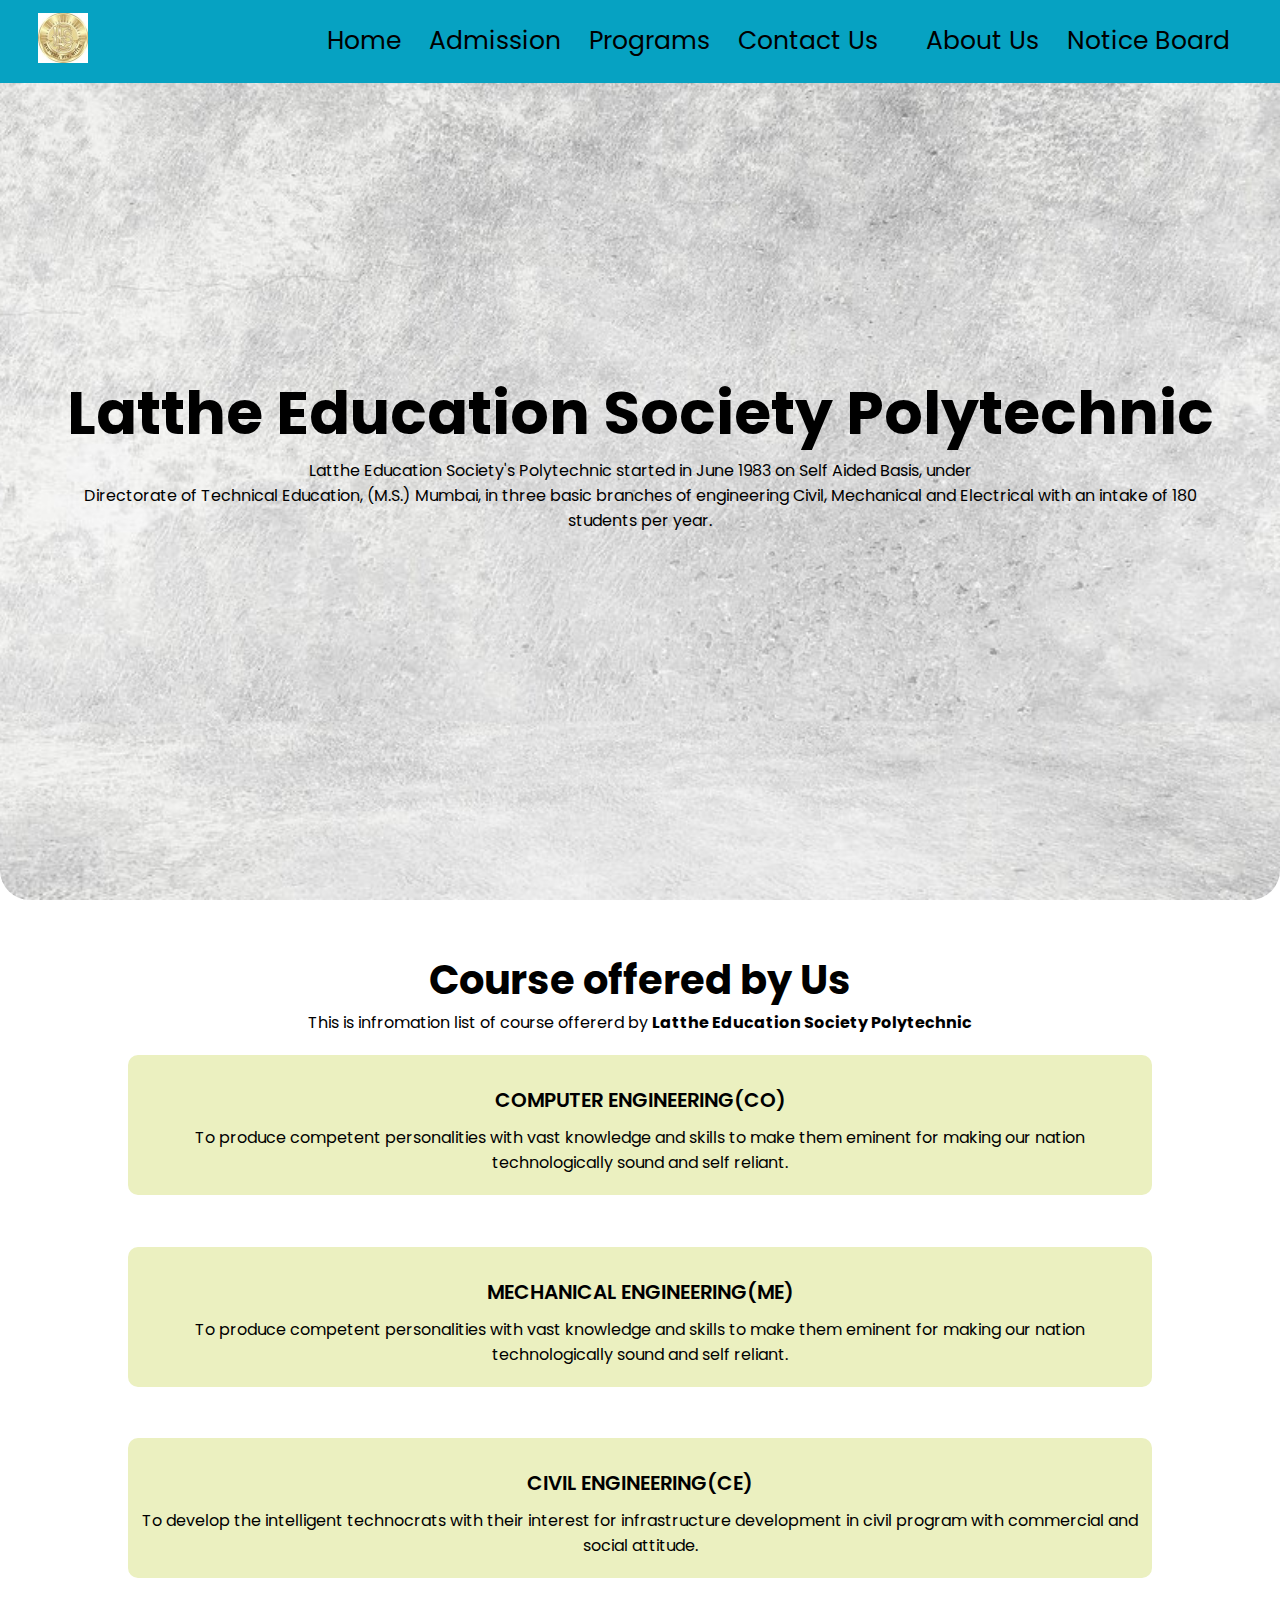
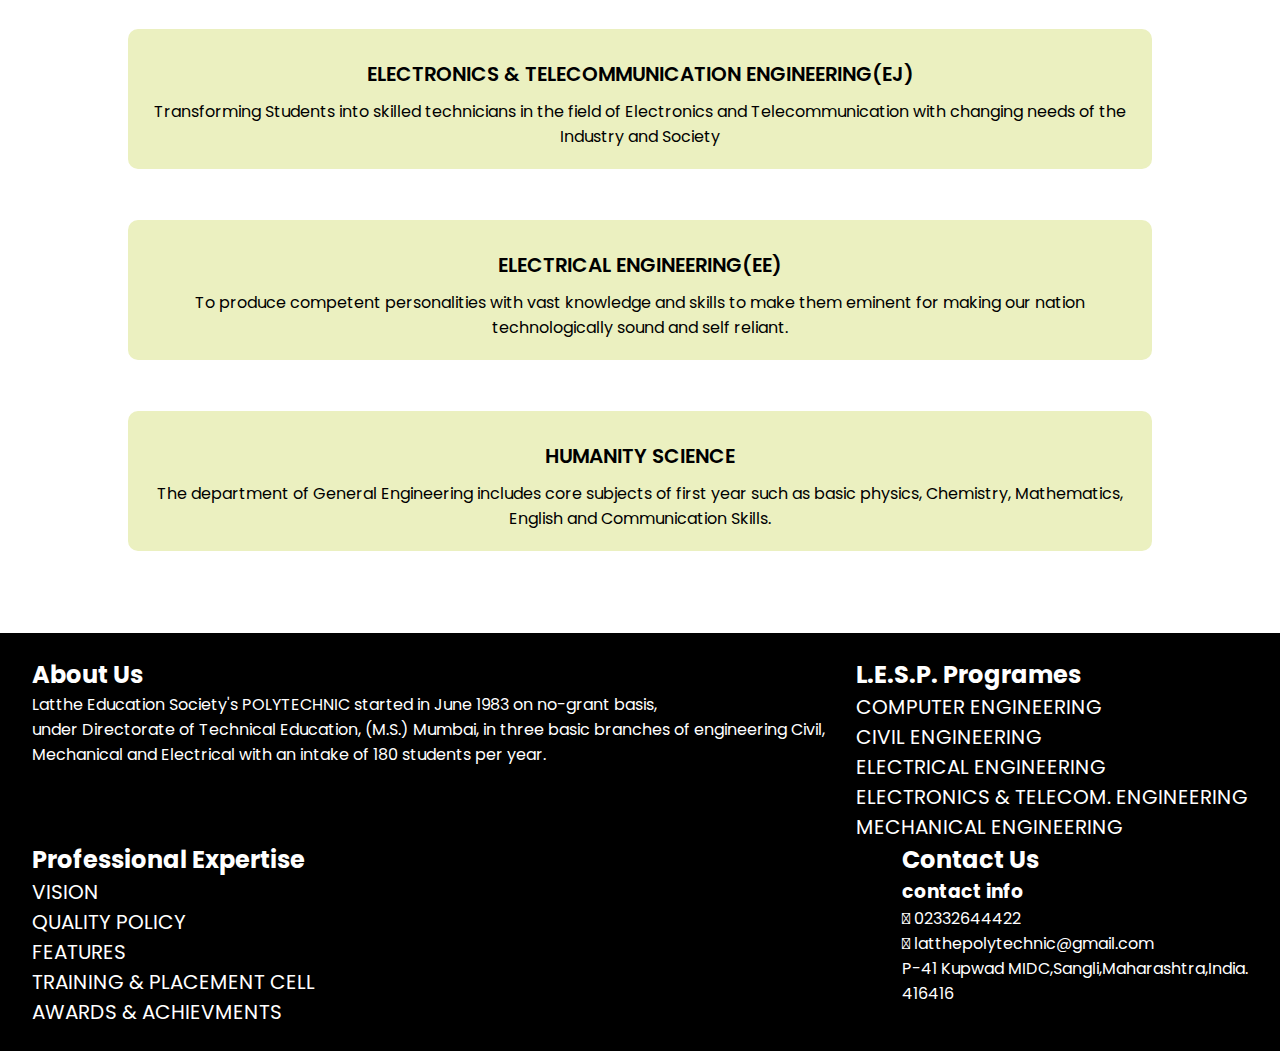
<file: index.html>
<!DOCTYPE html>
<html lang="en">
<head>
    <meta charset="UTF-8">
    <meta name="viewport" content="width=device-width, initial-scale=1.0">
    <link rel="preconnect" href="https://fonts.googleapis.com">
    <link rel="stylesheet" href="https://stackpath.bootstrapcdn.com/font-awesome/4.7.0/css/font-awesome.min.css">
    <link rel="stylesheet" href="https://fonts.googleapis.com/css2?family=Poppins:wght@100;200;300;400;600;700&display=swap">
    <link rel="stylesheet" href="https://cdnjs.cloudflare.com/ajax/libs/font-awesome/5.15.3/css/all.min.css" integrity="sha512-iBBXm8fW90+nuLcSKlbmrPcLa0OT92xO1BIsZ+ywDWZCvqsWgccV3gFoRBv0z+8dLJgyAHIhR35VZc2oM/gI1w==" crossorigin="anonymous" referrerpolicy="no-referrer" />
    <link rel="stylesheet" href="style.css">
    <link rel="shortcut icon" href="images/lesp_logo.jpg" type="image/x-icon">
     <title>Latthe Education Society Polytechnic</title>
</head>
<body>

<!--Navigation bar-->
    <section class="header">
<nav>
    <a href="index.html">
        <img class="m-back" src="images/lesp_logo.jpg" alt="logo"></a>
    <div class="nav-links">
             <ul>
            <li><a href="index.html">Home</a></li>
            <li><a href="admission.html" target="_blank">Admission</a></li>
            <li><a href="programs.html" target="_blank">Programs</a></li>
            <li><a href="#contactus" target="_blank">Contact Us</a><li>
            <li><a href="#about" target="_blank">About Us</a></li>
            <li><a href="notice" target="_blank">Notice Board</a></li>
        </ul>
    </div>
</nav>

<div class="name">
    <h1>Latthe Education Society Polytechnic</h1>
    <p>Latthe Education Society's Polytechnic started in June 1983 on Self Aided Basis, under <br> Directorate of Technical Education, (M.S.) Mumbai, in three basic branches of engineering Civil, Mechanical and Electrical with an intake of 180 students per year.</p>
</div>
    </section>

<!--Course offered-->
<section class="course">
<h1>Course offered by Us</h1>
<p>This is infromation list of course offererd by <b>Latthe Education Society Polytechnic</b></p>

<div class="course-list">
    <div class="code">
        <h3><a href="CO.html" target="_blank">COMPUTER ENGINEERING(CO)</a></h3>
        <p>To produce competent personalities with vast knowledge and skills to make them eminent for making our nation technologically sound and self reliant. </p>
    </div>
    <div class="code">
        <h3><a href="ME.html" target="_blank">MECHANICAL ENGINEERING(ME)</a></h3>
        <p>To produce competent personalities with vast knowledge and skills to make them eminent for making our nation technologically sound and self reliant.</p>
    </div>
    <div class="code">
        <h3><a href="CE.html" target="_blank">CIVIL ENGINEERING(CE)</a></h3>
        <p> To develop the intelligent technocrats with their interest for infrastructure development in civil program with commercial and social attitude.
        </p>
    </div>
    <div class="code">
        <h3><a href="EJ.html">ELECTRONICS & TELECOMMUNICATION ENGINEERING(EJ)</a></h3>
        <p>Transforming Students into skilled technicians in the field of Electronics and Telecommunication with changing needs of the Industry and Society</p>
    </div>
    <div class="code">
        <h3 ><a href="EE.html">ELECTRICAL ENGINEERING(EE)</a></h3>
        <p>To produce competent personalities with vast knowledge and skills to make them eminent for making our nation technologically sound and self reliant. </p>
    </div>
    <div class="code">
        <h3>HUMANITY SCIENCE</h3>
        <p> The department of General Engineering includes core subjects of first year such as basic physics, Chemistry, Mathematics, English and Communication Skills.</p>
    </div>
</div>
</section>
<section class="footer">
    <div class="container1">
        <div id="about">
            <h2>About Us</h2>
            <p>Latthe Education Society's POLYTECHNIC started in June 1983 on no-grant basis, <br>under Directorate of Technical Education, (M.S.) Mumbai, in three basic branches of engineering Civil, <br>Mechanical and Electrical with an intake of 180 students per year. </p>
        </div>
        <div class="programs">
            <h2>L.E.S.P. Programes</h2>
            <ul>
                <li><a href="CO.html" target="_blank">COMPUTER ENGINEERING</a></li>
                <li><a href="CE.html" target="_blank">CIVIL ENGINEERING</a></li>
                <li><a href="EE.html" target="_blank">ELECTRICAL ENGINEERING</a></li>
                <li><a href="EJ.html" target="_blank">ELECTRONICS & TELECOM. ENGINEERING</a></li>
                <li><a href="ME.html" target="_blank">MECHANICAL ENGINEERING</a></li>
            </ul>
        </div>
    </div>
        <div class="container2">
        <div class="professional">
            <h2>Professional Expertise</h2>
           <ul>
               <li><a href="" target="_blank">VISION</a></li>
               <li><a href="" target="_blank">QUALITY POLICY</a></li>
               <li><a href="" target="_blank">FEATURES</a></li>
               <li><a href="" target="_blank">TRAINING & PLACEMENT CELL</a></li>
               <li><a href="" target="_blank">AWARDS & ACHIEVMENTS</a></li>
           </ul>
        </div>
        <div id="contactus">
            <h2>Contact Us</h2>
            <div>
                <h3>contact info</h3>
                <p> <i class="fas fa-phone"></i>  02332644422</p>
                <p> <i class="fas fa-envelope"></i>  latthepolytechnic@gmail.com</p>
                <p> <i class="fas fa-map-marked-alt"></i>  P-41 Kupwad MIDC,Sangli,Maharashtra,India.<br> 416416</p>
            </div>
        </div>
    </div>
</section>
</body>
</html>
</file>
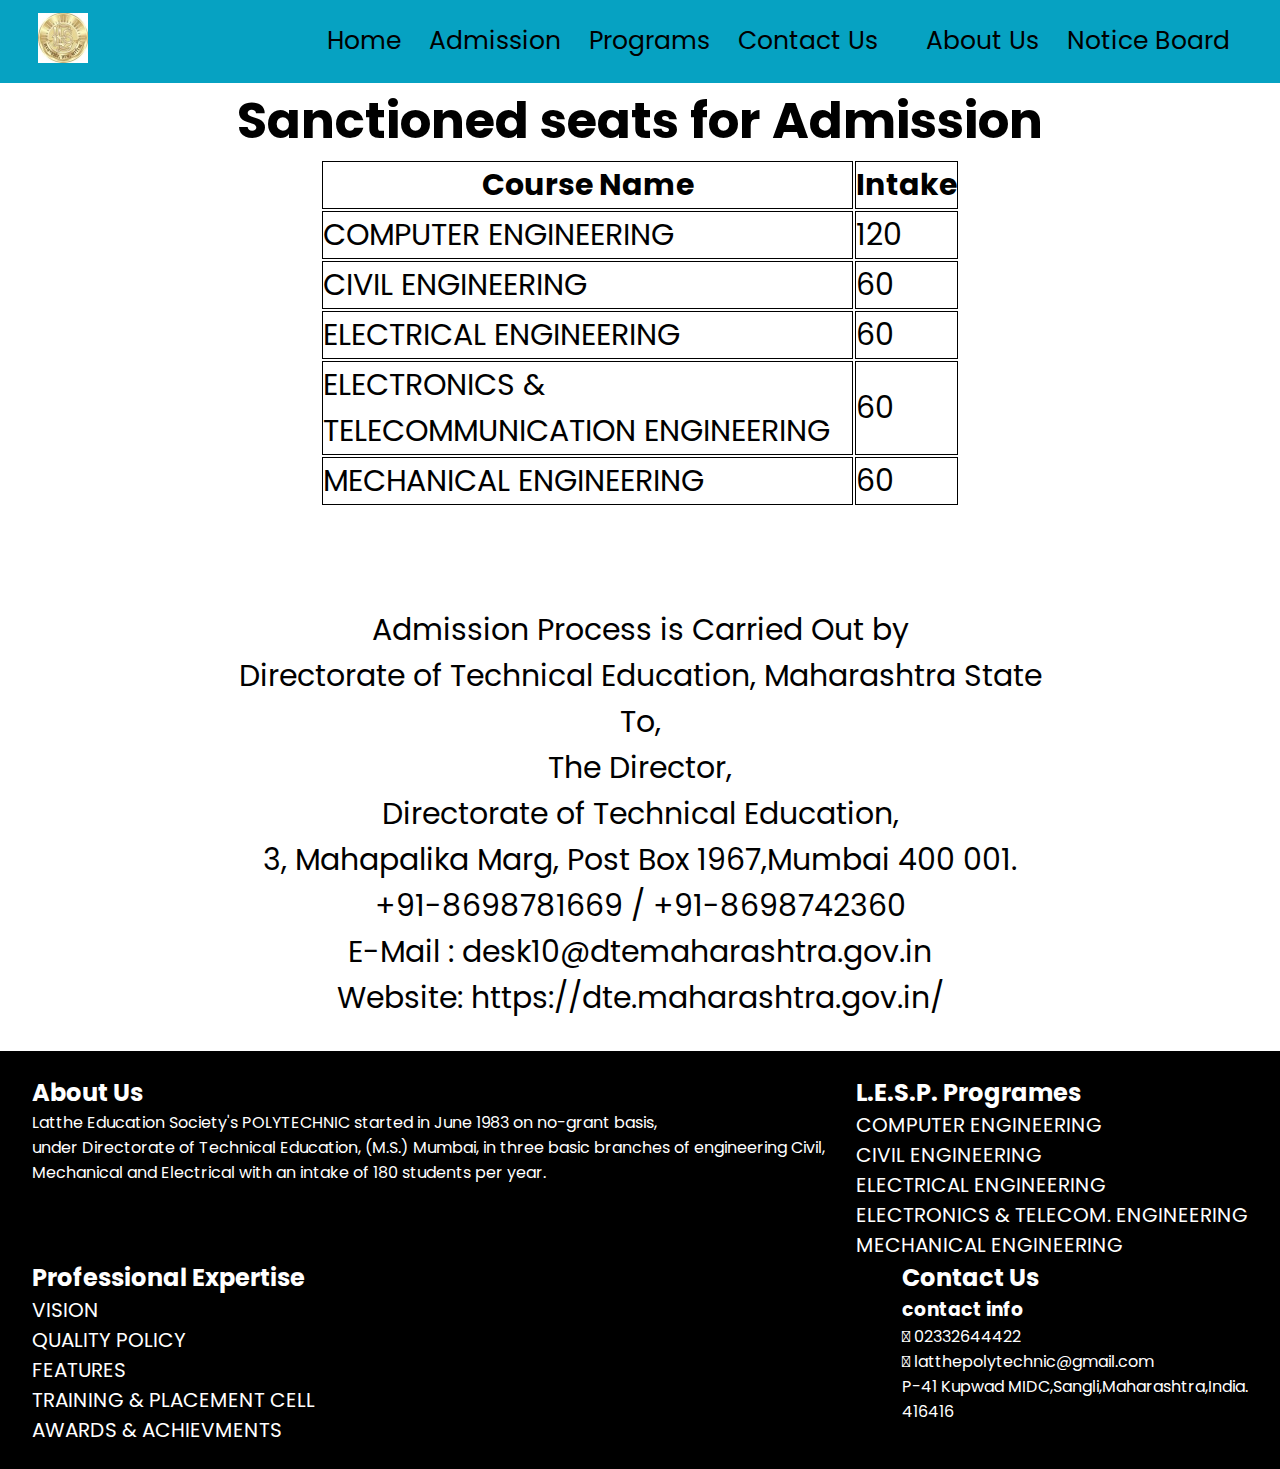
<file: admission.html>
<!DOCTYPE html>
<html>
<head>
    <link rel="preconnect" href="https://fonts.googleapis.com">
    <link rel="stylesheet" href="https://stackpath.bootstrapcdn.com/font-awesome/4.7.0/css/font-awesome.min.css">
    <link rel="stylesheet" href="https://fonts.googleapis.com/css2?family=Poppins:wght@100;200;300;400;600;700&display=swap">
    <link rel="stylesheet" href="https://cdnjs.cloudflare.com/ajax/libs/font-awesome/5.15.3/css/all.min.css" integrity="sha512-iBBXm8fW90+nuLcSKlbmrPcLa0OT92xO1BIsZ+ywDWZCvqsWgccV3gFoRBv0z+8dLJgyAHIhR35VZc2oM/gI1w==" crossorigin="anonymous" referrerpolicy="no-referrer" />
    <link rel="stylesheet" href="style.css">
    <link rel="shortcut icon" href="images/lesp_logo.jpg" type="image/x-icon">
    <style>
       
</style>
    <title>Admission</title>
</head>
<body>
    
    <nav>
        <a href="index.html">
            <img class="m-back" src="images/lesp_logo.jpg" alt="logo"></a>
        <div class="nav-links">
                 <ul>
                <li><a href="index.html">Home</a></li>
                <li><a href="admission.html" target="_blank">Admission</a></li>
                <li><a href="programs.html" target="_blank">Programs</a></li>
                <li><a href="#contactus" target="_blank">Contact Us</a><li>
                <li><a href="#about" target="_blank">About Us</a></li>
                <li><a href="notice" target="_blank">Notice Board</a></li>
            </ul>
        </div>
    </nav>
<section>
    <h1 class="heading" align="center">Sanctioned seats for Admission</h1>
    <table class="table" align="center">
        <tr>
            <th>Course Name</th>
            <th>Intake</th>
        </tr>
        <tr>
            <td>COMPUTER ENGINEERING</td>
            <td>120</td>
        </tr>
        <tr>
            <td>CIVIL ENGINEERING</td>
            <td>60</td>
        </tr>
        <tr>
            <td>ELECTRICAL ENGINEERING</td>
            <td>60</td>
        </tr>
        <tr>
            <td>ELECTRONICS & TELECOMMUNICATION ENGINEERING</td>
            <td>60</td>
        </tr>
        <tr>
            <td>MECHANICAL ENGINEERING</td>
            <td>60</td>
        </tr>
    </table>
    <br><br><br><br>
   </section>
   <section class="other" align="center">
    Admission Process is Carried Out by	 <br>
Directorate of Technical Education, Maharashtra State <br>
 	To, <br>
The Director, <br>
Directorate of Technical Education, <br>
3, Mahapalika Marg, Post Box 1967,Mumbai 
400 001.	 <br>
 	+91-8698781669 / +91-8698742360	 <br>
 	E-Mail : desk10@dtemaharashtra.gov.in	 <br>
 	Website: https://dte.maharashtra.gov.in/
   </section>
   <section class="footer">
    <div class="container1">
        <div id="about">
            <h2>About Us</h2>
            <p>Latthe Education Society's POLYTECHNIC started in June 1983 on no-grant basis, <br>under Directorate of Technical Education, (M.S.) Mumbai, in three basic branches of engineering Civil, <br>Mechanical and Electrical with an intake of 180 students per year. </p>
        </div>
        <div class="programs">
            <h2>L.E.S.P. Programes</h2>
            <ul>
                <li><a href="CO.html" target="_blank">COMPUTER ENGINEERING</a></li>
                <li><a href="CE.html" target="_blank"target="_blank">CIVIL ENGINEERING</a></li>
                <li><a href="EE.html" target="_blank">ELECTRICAL ENGINEERING</a></li>
                <li><a href="EJ.html" target="_blank">ELECTRONICS & TELECOM. ENGINEERING</a></li>
                <li><a href="ME.html" target="_blank">MECHANICAL ENGINEERING</a></li>
            </ul>
        </div>
    </div>
        <div class="container2">
        <div class="professional">
            <h2>Professional Expertise</h2>
           <ul>
               <li><a href="" target="_blank">VISION</a></li>
               <li><a href="" target="_blank">QUALITY POLICY</a></li>
               <li><a href="" target="_blank">FEATURES</a></li>
               <li><a href="" target="_blank">TRAINING & PLACEMENT CELL</a></li>
               <li><a href="" target="_blank">AWARDS & ACHIEVMENTS</a></li>
           </ul>
        </div>
        <div id="contactus">
            <h2>Contact Us</h2>
            <div>
                <h3>contact info</h3>
                <p> <i class="fas fa-phone"></i>  02332644422</p>
                <p> <i class="fas fa-envelope"></i>  latthepolytechnic@gmail.com</p>
                <p> <i class="fas fa-map-marked-alt"></i>  P-41 Kupwad MIDC,Sangli,Maharashtra,India.<br> 416416</p>
            </div>
        </div>
    </div>
</section>
</body>
</html>
</file>
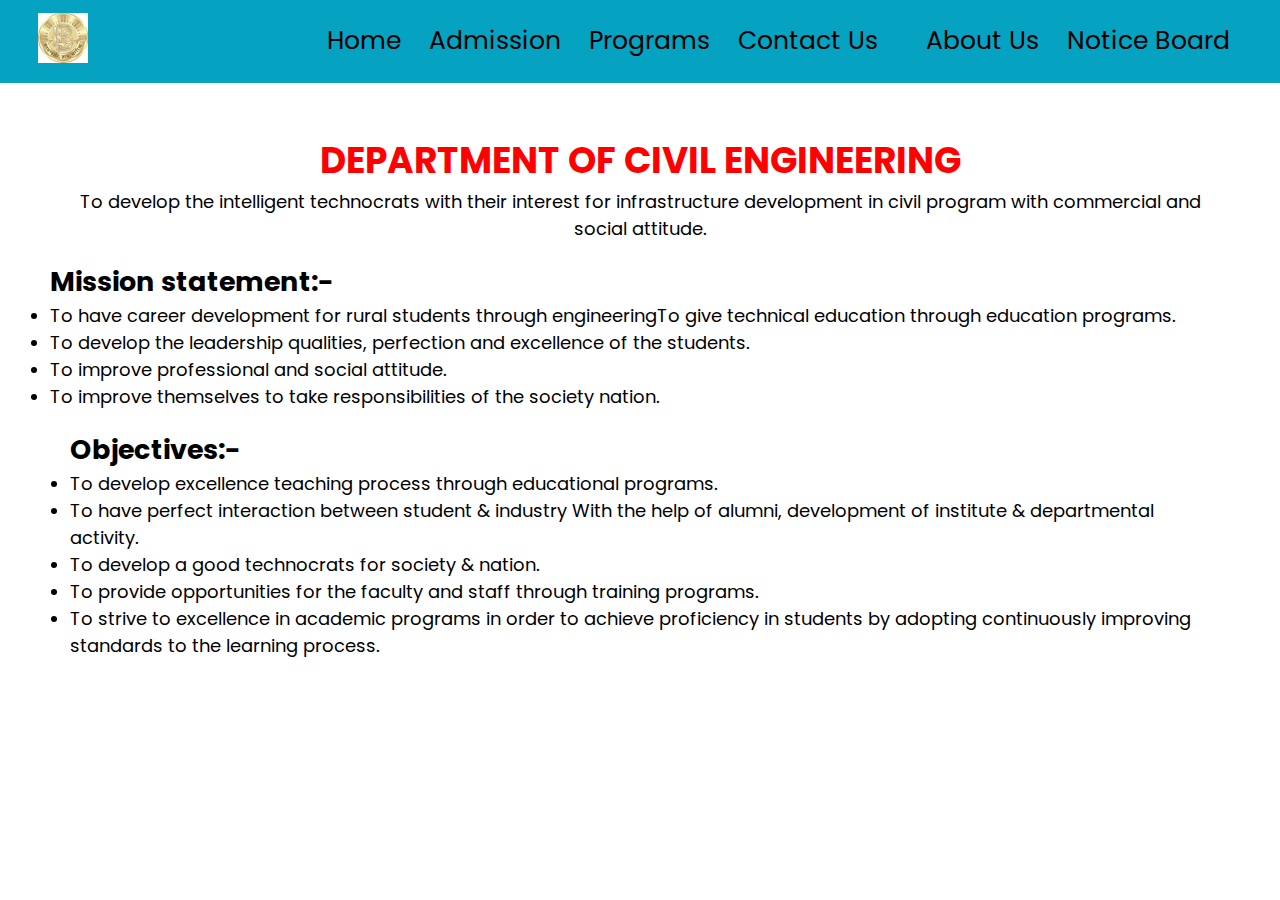
<file: CE.html>
<!DOCTYPE html>
<html>
<head>
    <link rel="stylesheet" href="https://fonts.googleapis.com/css2?family=Poppins:wght@100;200;300;400;600;700&display=swap">
    <link rel="stylesheet" href="style.css">
    <meta name="viewport" content="width=1024, initial-scale=1.0">
    <link rel="shortcut icon" href="images/lesp_logo.jpg" type="image/x-icon">
    <title>CIVIL ENGINEERING</title>
</head>
<body>
    <nav>
        <a href="#">
            <img class="m-back" src="images/lesp_logo.jpg" alt="logo"></a>
        <div class="nav-links">
                 <ul>
                <li><a href="index.html">Home</a></li>
                <li><a href="admission.html" target="_blank">Admission</a></li>
                <li><a href="programs.html" target="_blank">Programs</a></li>
                <li><a href="#contactus" target="_blank">Contact Us</a><li>
                <li><a href="" target="_blank">About Us</a></li>
                <li><a href="notice" target="_blank">Notice Board</a></li>
            </ul>
        </div>
    </nav>
<div class="b">
    <div class="d">
        <h1>DEPARTMENT OF CIVIL ENGINEERING</h1>
        <p>To develop the intelligent technocrats with their interest for infrastructure development in civil program with commercial and social attitude.
        </p>
    </div>
        
       <div class="m">
        <h2>Mission statement:-</h2>
        <ul>
            <li>To have career development for rural students through engineeringTo give technical education through education programs.</li>
            <li>To develop the leadership qualities, perfection and excellence of the students.</li>
            <li>To improve professional and social attitude.</li>
            <li>To improve themselves to take responsibilities of the society nation.</li>
        </ul>
       </div>
        <div class="o">
            
        <h2>Objectives:-</h2>
        <ul>
            <li>To develop excellence teaching process through educational programs.</li>
            <li>To have perfect interaction between student & industry With the help of alumni, development of institute & departmental activity.</li>
            <li>To develop a good technocrats for society & nation.</li>
            <li>To provide opportunities for the faculty and staff through training programs.</li>
            <li>To strive to excellence in academic programs in order to achieve proficiency in students by adopting continuously improving standards to the learning process.</li>
        </div>
</div>

</body>
</html>
</file>
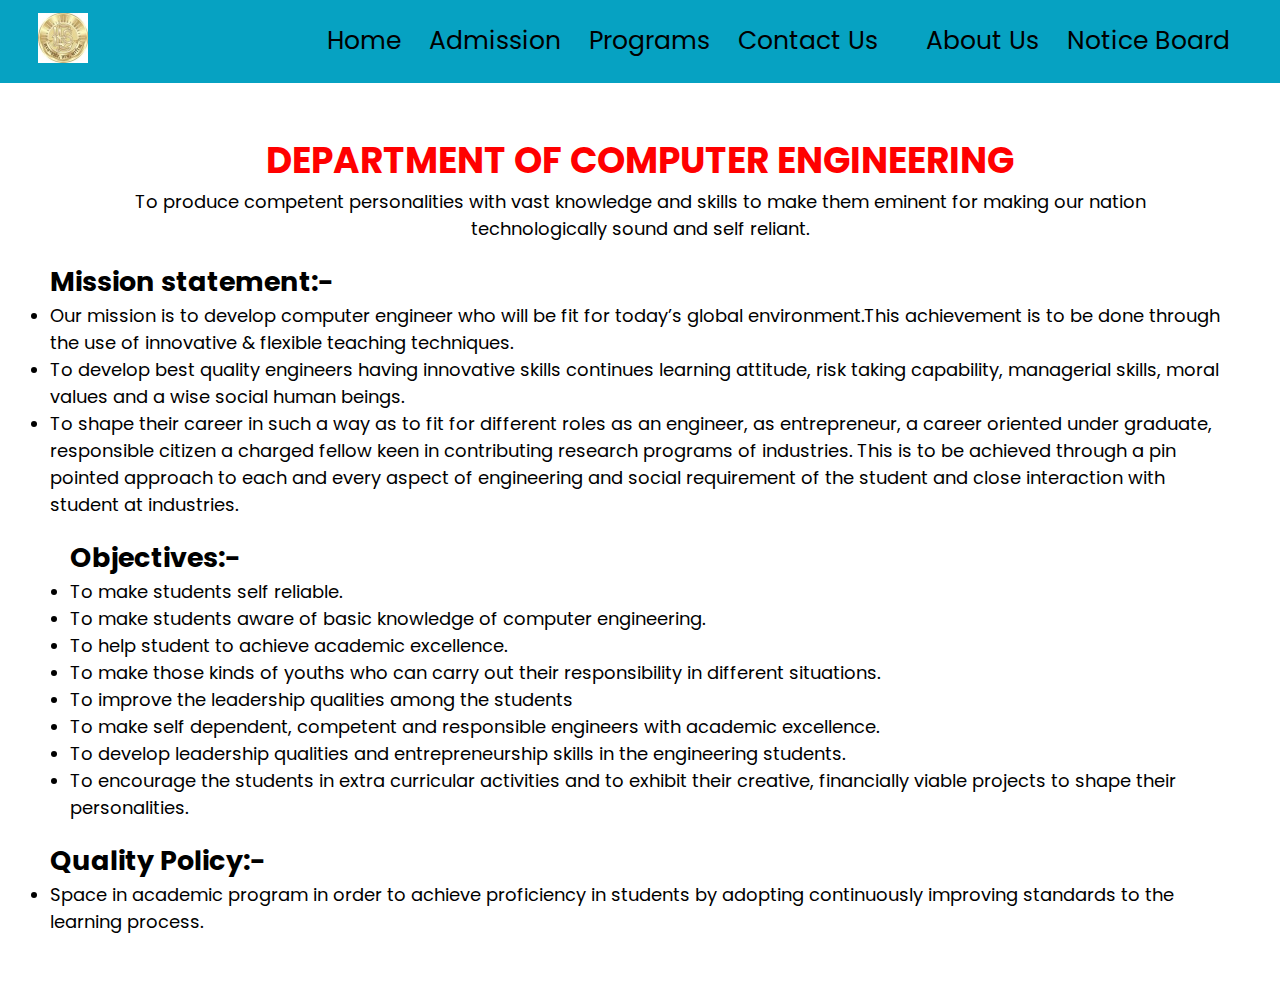
<file: CO.html>
<!DOCTYPE html>
<html>
<head>
        <link rel="stylesheet" href="https://fonts.googleapis.com/css2?family=Poppins:wght@100;200;300;400;600;700&display=swap">
    <link rel="preconnect" href="https://fonts.googleapis.com">
    <meta name="viewport" content="width=1024, initial-scale=1.0">
    <link rel="shortcut icon" href="images/lesp_logo.jpg" type="image/x-icon">
    <link rel="stylesheet" href="style.css">
    <title>COMPUTER ENGINEERING(CO)</title>
</head>
<body>
    <nav>
        <a href="index.html">
            <img class="m-back" src="images/lesp_logo.jpg" alt="logo"></a>
        <div class="nav-links">
                 <ul>
                <li><a href="index.html">Home</a></li>
                <li><a href="admission.html" target="_blank">Admission</a></li>
                <li><a href="programs.html" target="_blank">Programs</a></li>
                <li><a href="#contactus" target="_blank">Contact Us</a><li>
                <li><a href="#about" target="_blank">About Us</a></li>
                <li><a href="notice" target="_blank">Notice Board</a></li>
            </ul>
        </div>
    </nav>
<div class="b">
    <div class="d">
        <h1>DEPARTMENT OF COMPUTER ENGINEERING</h1>
        <p>To produce competent personalities with vast knowledge and skills to make them eminent for making our nation technologically sound and self reliant. </p>
    </div>
        
       <div class="m">
        <h2>Mission statement:-</h2>
        <ul>
            <li>Our mission is to develop computer engineer who will be fit for today’s global environment.This achievement is to be done through the use of innovative & flexible teaching techniques.</li>
            <li>To develop best quality engineers having innovative skills continues learning attitude, risk taking capability, managerial skills, moral values and a wise social human beings. </li>
            <li>To shape their career in such a way as to fit for different roles as an engineer, as entrepreneur, a career oriented under graduate, responsible citizen a charged fellow keen in contributing research programs of industries. This is to be achieved through a pin pointed approach to each and every aspect of engineering and social requirement of the student and close interaction with student at industries.</li>
        </ul>
       </div>
        <div class="o">
            
        <h2>Objectives:-</h2>
        <ul>
            <li>To make students self reliable.</li>
            <li>To make students aware of basic knowledge of computer engineering.</li>
            <li>To help student to achieve academic excellence.</li>
            <li>To make those kinds of youths who can carry out their responsibility in different situations.</li>
            <li>To improve the leadership qualities among the students </li>
            <li>To make self dependent, competent and responsible engineers with academic excellence.</li>
            <li>To develop leadership qualities and entrepreneurship skills in the engineering students.</li>
            <li>To encourage the students in extra curricular activities and to exhibit their creative, financially viable projects to shape their personalities.</li>
        </ul>
        </div>
        <div class="q">
            <h2>Quality Policy:-  </h2>
            <ul>
                <li>Space in academic program in order to achieve proficiency in students by adopting continuously improving standards to the learning process.</li>
            </ul>
        </div>
</div>

</body>
</html>
</file>
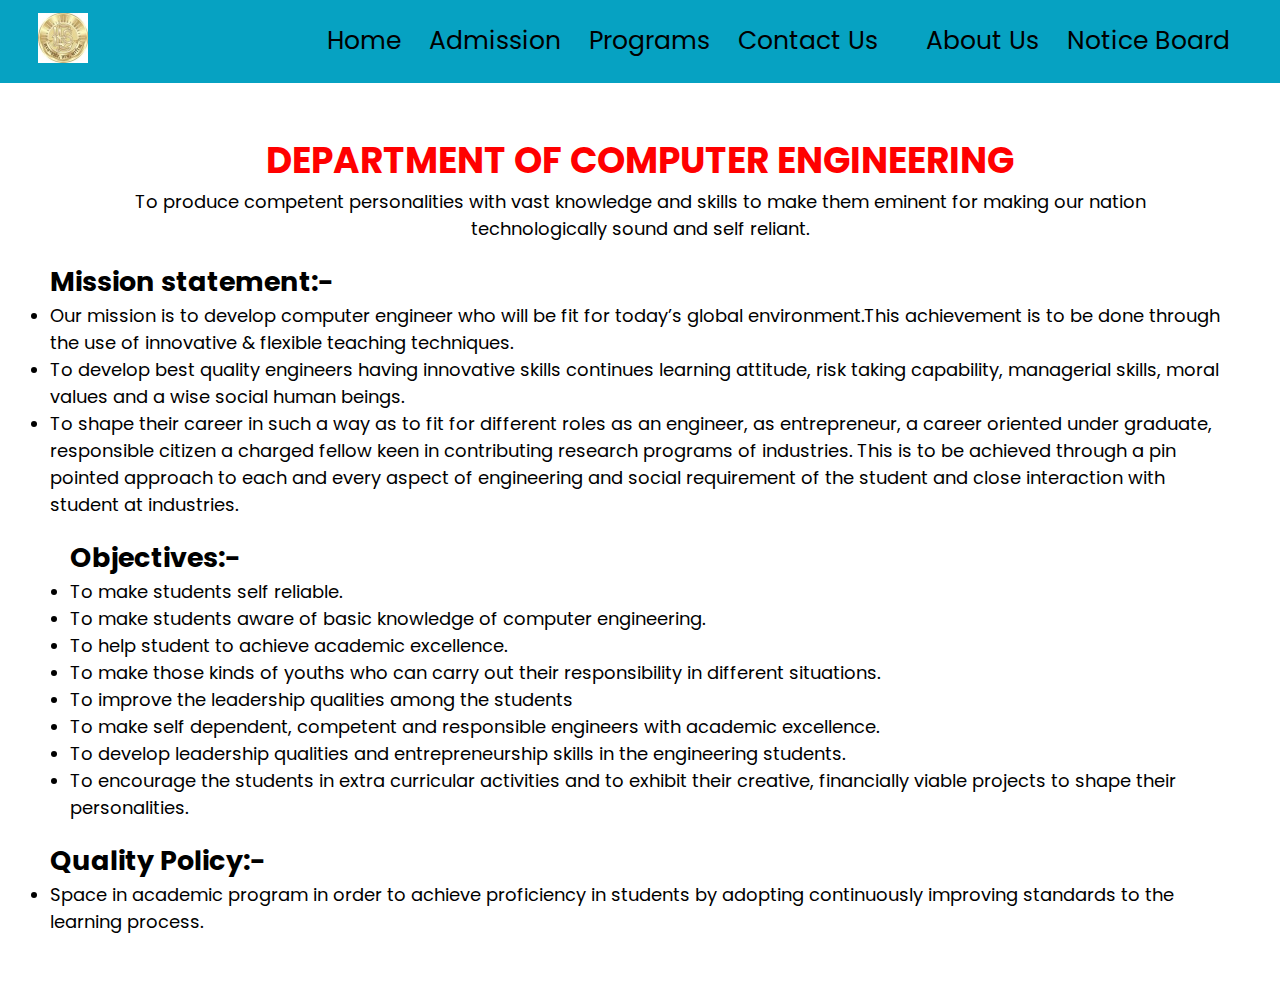
<file: EE.html>
<!DOCTYPE html>
<html>
<head>
        <link rel="stylesheet" href="https://fonts.googleapis.com/css2?family=Poppins:wght@100;200;300;400;600;700&display=swap">
    <link rel="preconnect" href="https://fonts.googleapis.com">
    <meta name="viewport" content="width=1024, initial-scale=1.0">
    <link rel="stylesheet" href="style.css">
    <link rel="shortcut icon" href="images/lesp_logo.jpg" type="image/x-icon">
    <title>ELECTRICAL ENGINEERING(EE)</title>
</head>
<body>
    <nav>
        <a href="index.html">
            <img class="m-back" src="images/lesp_logo.jpg" alt="logo"></a>
        <div class="nav-links">
                 <ul>
                <li><a href="index.html">Home</a></li>
                <li><a href="admission.html" target="_blank">Admission</a></li>
                <li><a href="programs.html" target="_blank">Programs</a></li>
                <li><a href="#contactus" target="_blank">Contact Us</a><li>
                <li><a href="#about" target="_blank">About Us</a></li>
                <li><a href="notice" target="_blank">Notice Board</a></li>
            </ul>
        </div>
    </nav>
<div class="b">
    <div class="d">
        <h1>DEPARTMENT OF COMPUTER ENGINEERING</h1>
        <p>To produce competent personalities with vast knowledge and skills to make them eminent for making our nation technologically sound and self reliant. </p>
    </div>
        
       <div class="m">
        <h2>Mission statement:-</h2>
        <ul>
            <li>Our mission is to develop computer engineer who will be fit for today’s global environment.This achievement is to be done through the use of innovative & flexible teaching techniques.</li>
            <li>To develop best quality engineers having innovative skills continues learning attitude, risk taking capability, managerial skills, moral values and a wise social human beings. </li>
            <li>To shape their career in such a way as to fit for different roles as an engineer, as entrepreneur, a career oriented under graduate, responsible citizen a charged fellow keen in contributing research programs of industries. This is to be achieved through a pin pointed approach to each and every aspect of engineering and social requirement of the student and close interaction with student at industries.</li>
        </ul>
       </div>
        <div class="o">
            
        <h2>Objectives:-</h2>
        <ul>
            <li>To make students self reliable.</li>
            <li>To make students aware of basic knowledge of computer engineering.</li>
            <li>To help student to achieve academic excellence.</li>
            <li>To make those kinds of youths who can carry out their responsibility in different situations.</li>
            <li>To improve the leadership qualities among the students </li>
            <li>To make self dependent, competent and responsible engineers with academic excellence.</li>
            <li>To develop leadership qualities and entrepreneurship skills in the engineering students.</li>
            <li>To encourage the students in extra curricular activities and to exhibit their creative, financially viable projects to shape their personalities.</li>
        </ul>
        </div>
        <div class="q">
            <h2>Quality Policy:-  </h2>
            <ul>
                <li>Space in academic program in order to achieve proficiency in students by adopting continuously improving standards to the learning process.</li>
            </ul>
        </div>
</div>

</body>
</html>
</file>
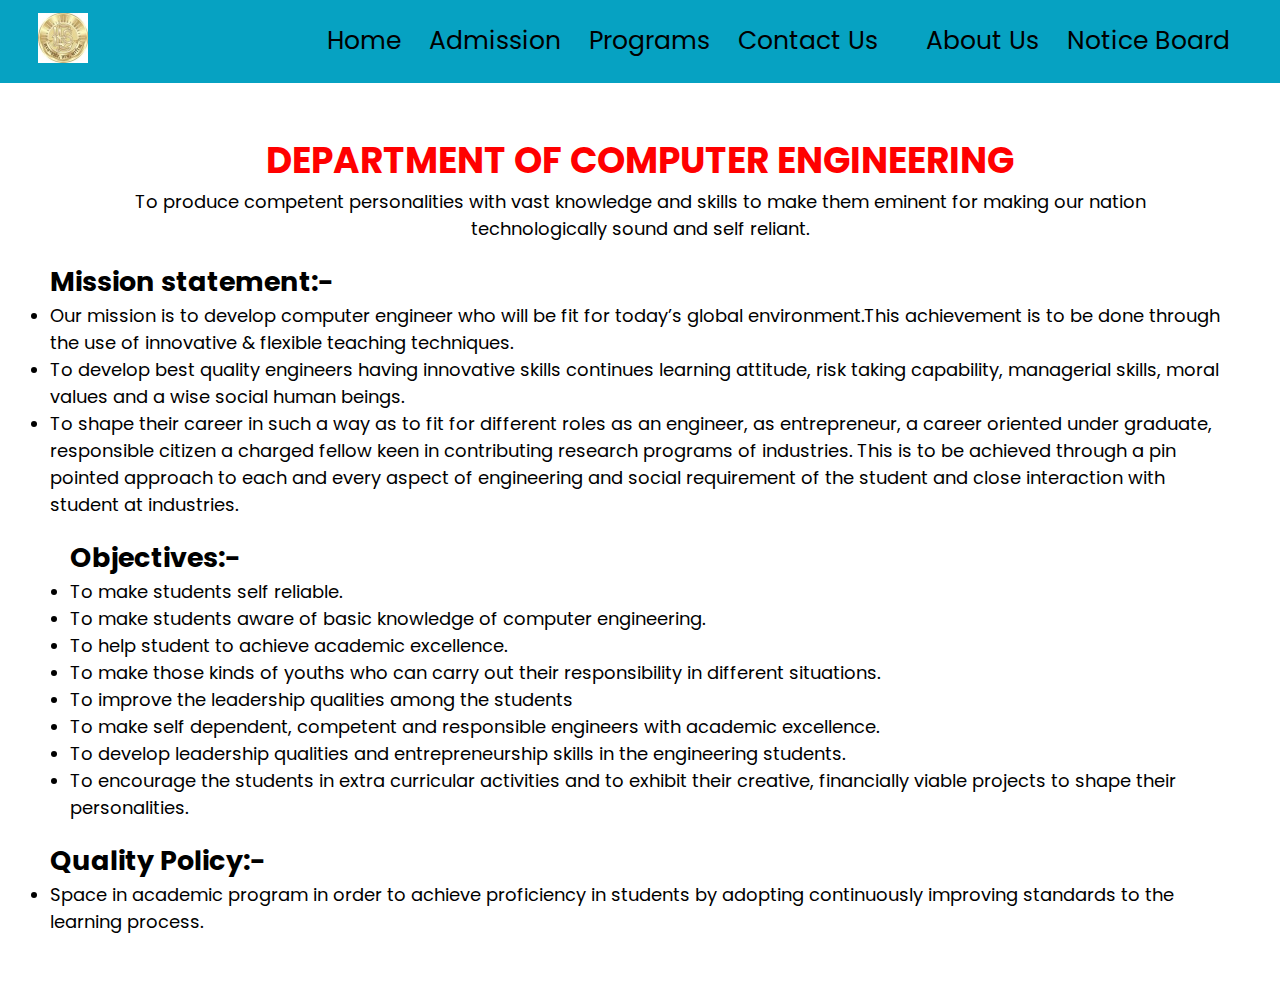
<file: EJ.html>
<!DOCTYPE html>
<html>
<head>
        <link rel="stylesheet" href="https://fonts.googleapis.com/css2?family=Poppins:wght@100;200;300;400;600;700&display=swap">
    <link rel="preconnect" href="https://fonts.googleapis.com">
    <meta name="viewport" content="width=1024, initial-scale=1.0">
    <link rel="stylesheet" href="style.css">
    <link rel="shortcut icon" href="images/lesp_logo.jpg" type="image/x-icon">
    <title>ELECTRONICS & TELECOMMUNICATION ENGINEERING(EJ)</title>
</head>
<body>
    <nav>
        <a href="index.html">
            <img class="m-back" src="images/lesp_logo.jpg" alt="logo"></a>
        <div class="nav-links">
                 <ul>
                <li><a href="index.html">Home</a></li>
                <li><a href="admission.html" target="_blank">Admission</a></li>
                <li><a href="programs.html" target="_blank">Programs</a></li>
                <li><a href="#contactus" target="_blank">Contact Us</a><li>
                <li><a href="#about" target="_blank">About Us</a></li>
                <li><a href="notice" target="_blank">Notice Board</a></li>
            </ul>
        </div>
    </nav>
<div class="b">
    <div class="d">
        <h1>DEPARTMENT OF COMPUTER ENGINEERING</h1>
        <p>To produce competent personalities with vast knowledge and skills to make them eminent for making our nation technologically sound and self reliant. </p>
    </div>
        
       <div class="m">
        <h2>Mission statement:-</h2>
        <ul>
            <li>Our mission is to develop computer engineer who will be fit for today’s global environment.This achievement is to be done through the use of innovative & flexible teaching techniques.</li>
            <li>To develop best quality engineers having innovative skills continues learning attitude, risk taking capability, managerial skills, moral values and a wise social human beings. </li>
            <li>To shape their career in such a way as to fit for different roles as an engineer, as entrepreneur, a career oriented under graduate, responsible citizen a charged fellow keen in contributing research programs of industries. This is to be achieved through a pin pointed approach to each and every aspect of engineering and social requirement of the student and close interaction with student at industries.</li>
        </ul>
       </div>
        <div class="o">
            
        <h2>Objectives:-</h2>
        <ul>
            <li>To make students self reliable.</li>
            <li>To make students aware of basic knowledge of computer engineering.</li>
            <li>To help student to achieve academic excellence.</li>
            <li>To make those kinds of youths who can carry out their responsibility in different situations.</li>
            <li>To improve the leadership qualities among the students </li>
            <li>To make self dependent, competent and responsible engineers with academic excellence.</li>
            <li>To develop leadership qualities and entrepreneurship skills in the engineering students.</li>
            <li>To encourage the students in extra curricular activities and to exhibit their creative, financially viable projects to shape their personalities.</li>
        </ul>
        </div>
        <div class="q">
            <h2>Quality Policy:-  </h2>
            <ul>
                <li>Space in academic program in order to achieve proficiency in students by adopting continuously improving standards to the learning process.</li>
            </ul>
        </div>
</div>

</body>
</html>
</file>
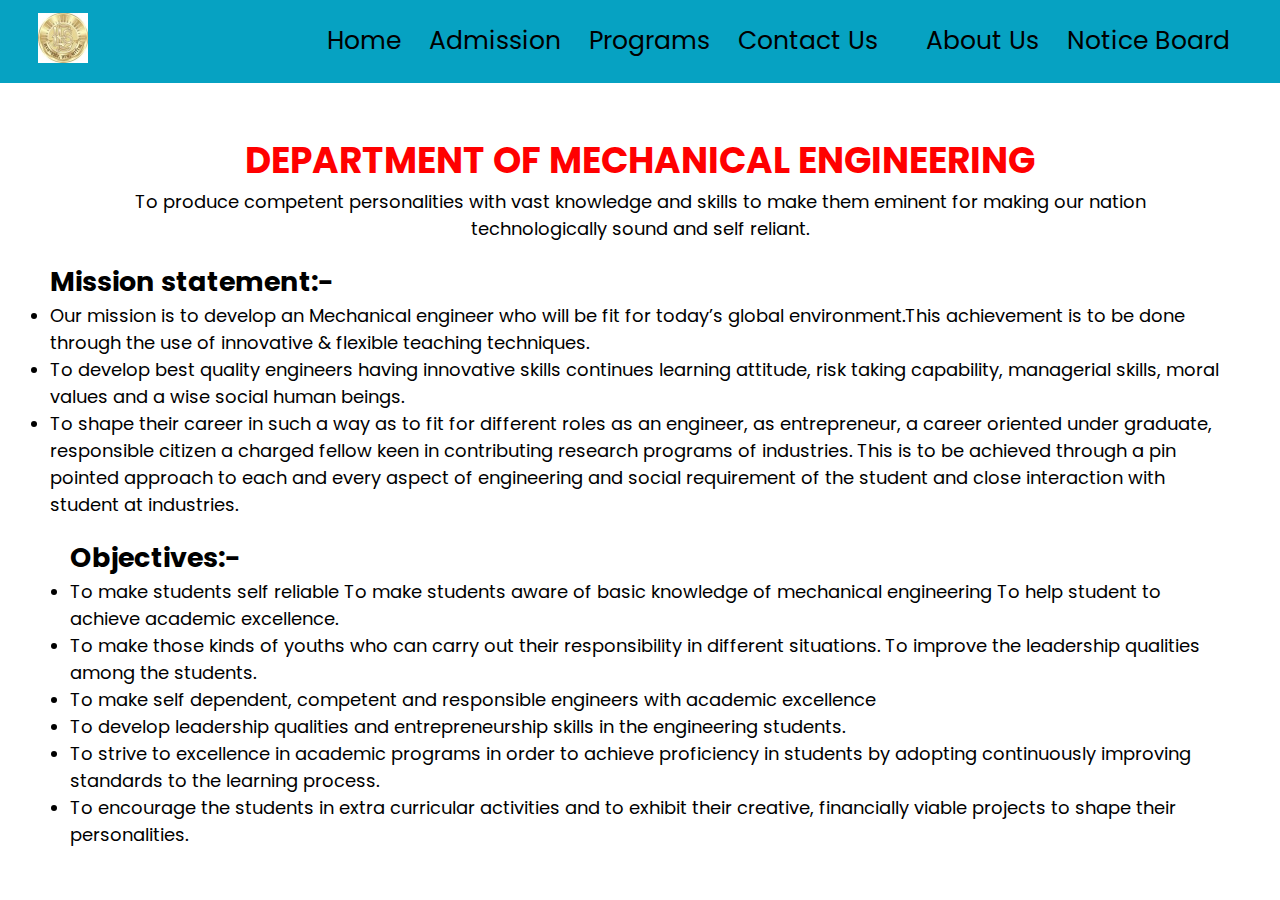
<file: ME.html>
<!DOCTYPE html>
<html>
<head>
            <link rel="stylesheet" href="https://fonts.googleapis.com/css2?family=Poppins:wght@100;200;300;400;600;700&display=swap">
    <link rel="preconnect" href="https://fonts.googleapis.com">
    <meta name="viewport" content="width=1024, initial-scale=1.0">
    <link rel="shortcut icon" href="images/lesp_logo.jpg" type="image/x-icon">
    <link rel="stylesheet" href="style.css">
    <title>MECHANICAL ENGINEERING(ME)</title>
</head>
<body>
    <nav>
        <a href="index.html">
            <img class="m-back" src="images/lesp_logo.jpg" alt="logo"></a>
        <div class="nav-links">
                 <ul>
                <li><a href="index.html">Home</a></li>
                <li><a href="admission.html" target="_blank">Admission</a></li>
                <li><a href="programs.html" target="_blank">Programs</a></li>
                <li><a href="#contactus" target="_blank">Contact Us</a><li>
                <li><a href="#about" target="_blank">About Us</a></li>
                <li><a href="notice" target="_blank">Notice Board</a></li>
            </ul>
        </div>
    </nav>
<div class="b">
    <div class="d">
        <h1>DEPARTMENT OF MECHANICAL ENGINEERING</h1>
        <p>To produce competent personalities with vast knowledge and skills to make them eminent for making our nation technologically sound and self reliant. </p>
    </div>
        
       <div class="m">
        <h2>Mission statement:-</h2>
        <ul>
            <li>Our mission is to develop an Mechanical engineer who will be fit for today’s global environment.This achievement is to be done through the use of innovative & flexible teaching techniques.</li>
            <li>To develop best quality engineers having innovative skills continues learning attitude, risk taking capability, managerial skills, moral values and a wise social human beings.</li>
            <li>To shape their career in such a way as to fit for different roles as an engineer, as entrepreneur, a career oriented under graduate, responsible citizen a charged fellow keen in contributing research programs of industries. This is to be achieved through a pin pointed approach to each and every aspect of engineering and social requirement of the student and close interaction with student at industries.</li>
        </ul>
       </div>
        <div class="o">
            
        <h2>Objectives:-</h2>
        <ul>
            <li>To make students self reliable To make students aware of basic knowledge of mechanical engineering To help student to achieve academic excellence.</li>
            <li>To make those kinds of youths who can carry out their responsibility in different situations. To improve the leadership qualities among the students.</li>
            <li>To make self dependent, competent and responsible engineers with academic excellence

            </li>
            <li>To develop leadership qualities and entrepreneurship skills in the engineering students.

            </li>
            <li>To strive to excellence in academic programs in order to achieve proficiency in students by adopting continuously improving standards to the learning process.</li>
            <li>To encourage the students in extra curricular activities and to exhibit their creative, financially viable projects to shape their personalities.</li>
        </ul>
        </div>
</div>
</body>
</html>
</file>
<file: style.css>
*{
    margin: 0;
    padding: 0;
    font-family: 'poppins','sans-serif';
}
.header{
    min-height: 100vh;
    width: 100%;
    background-image: url(images/bg.png);
    background-position: center;
    background-size: cover;
    position: relative;
border-radius: 30px;
}
 nav{
display: flex;
padding: 1% 3%;
justify-content: space-between;
align-items: center;
background-color: #06a2c2;
}
nav img{
width: 50px;
height: 50px;
}
.nav-links{
flex: 1;
text-align: right;
}
.nav-links ul li{
list-style: none;
display: inline-block;
padding: 8px 12px;
position: relative;
}
.nav-links ul li a{
color: #000;
text-decoration: none;
font-size: 25px;
}
.nav-links ul li a:hover{
color: orange;
}
.table{
align-content:center;
font-size: 30px;
width: 50%;
margin-left: auto;
margin-right: auto;
}
table th,td{
border: 1px solid;
}
.heading{
font-size: 50px;
}
.other{
font-size: 30px;
align-items: center;
}
.b{
    font-size: 18px;
    margin: 50px;
    height: 100%;
}
.o{
    margin: 20px;
}
.d{
    margin: 20px;
    text-align: center;
}
.d h1{
  color: red;
}

.name{
    width: 90%;
    color: #000;
    position: absolute;
    top: 50%;
    left: 50%;
    transform: translate(-50%,-50%);
    text-align: center;
}
.name h1{
    font-size: 60px;
}
.course{
    width: 80%;
    margin: auto;
    text-align: center;
    padding-top: 50px;
}
.course h1{
    font-size: 40px;
}
.course-list{
    margin-top: 2%;
    display: grid;
    justify-content:space-between;
}
.code{
    flex-basis: 30%;
    background: #ebf0c0;
    border-radius: 10px;
    margin-bottom: 5%;
    padding: 20px 12px;
    box-sizing: border-box;
}
.code h3{
    font-size: 20px;
    text-align: center;
    font-weight: 600;
    margin: 10px 0;
}
.code h3 a{
    color: #000;
    text-decoration: none;
}
.footer{
    position: relative;
    max-width: 4000px;
    height: auto;
    padding: 1.5rem 2rem;
    background: #000;
    color: #fff;
    margin-top: 30px
    
}
.container1{
    display: flex;
    justify-content: space-between;
    /* grid-template-columns: repeat(auto-fit, maxmin(160px,auto)); */
}
.container2{
    display: flex;
    justify-content: space-between;
}
.programs{
    align-items: center;
}
.programs ul li{
    list-style: none;
}
.programs ul li a{
    text-decoration: none;
    color: #fff;
    font-size: 20px;
}
.professional ul li{
    list-style: none;
}
.professional ul li a{
    list-style: none;
    text-decoration: none;
    color: #fff;
    font-size: 20px;
}
.b h3{
    text-align: center;
}
@media(max-width: 700px){
    .name h1{
        font-size: 20px;
    }
    .name p{
        font-size: 20px;
    }
    .nav-links{
        display: none;
    }
    .course-list{
        flex-direction: column;
    }
    .container1{
        display: grid;
    }
    .container2{
        display: grid;
    }
    .footer{
        margin: 20px;
    }
}
</file>
